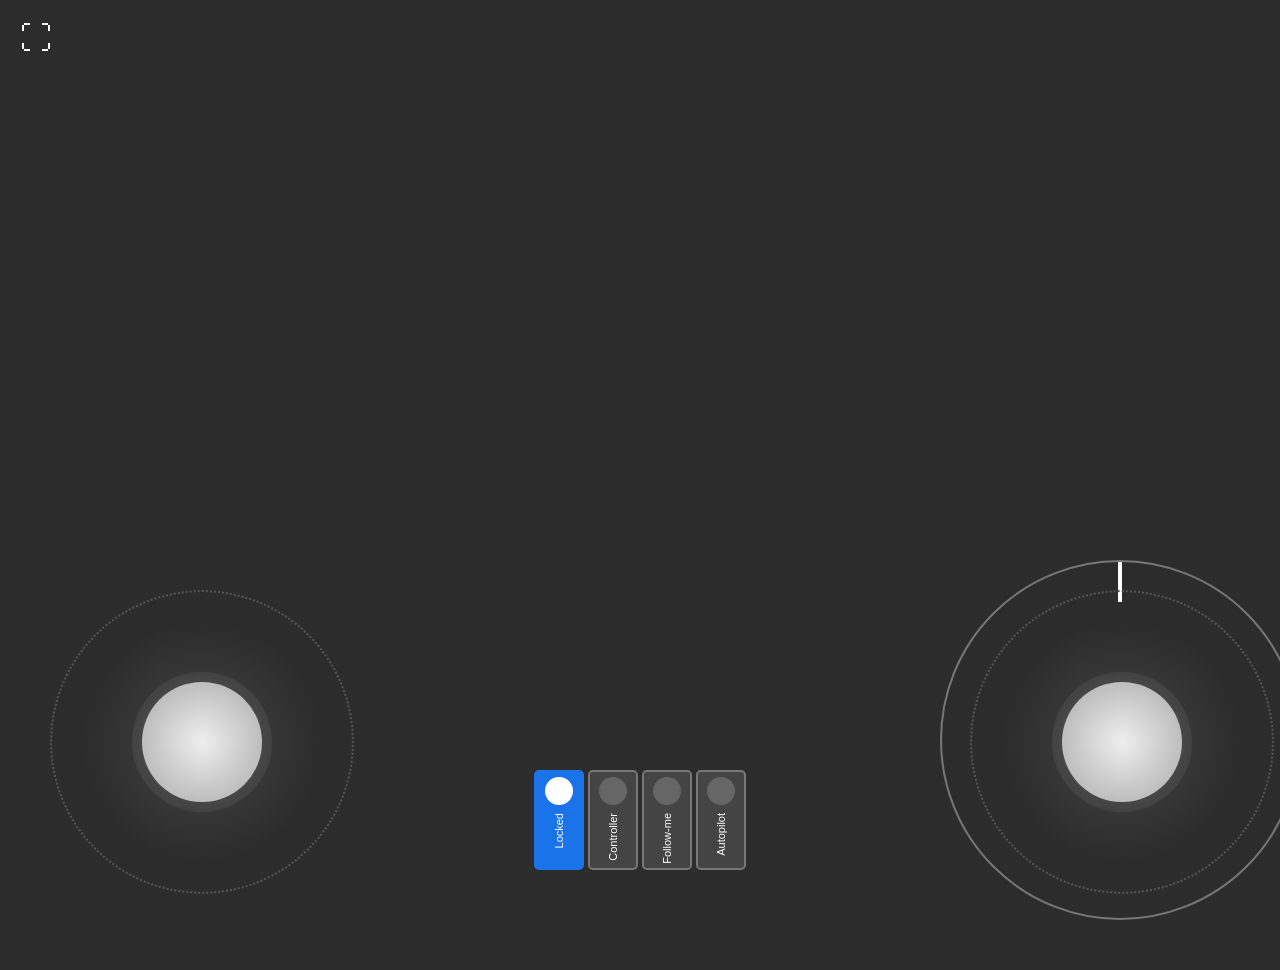
<file: static/index.html>
<!-- applications/web-app/static/index.html -->

<!DOCTYPE html>
<html lang="en">

<head>
    <meta charset="UTF-8">
    <title>X-LINUX-RBT1 Controller</title>
    <link rel="stylesheet" href="/static/css/styles.css">
    <script src="/static/js/script.js" defer></script>
</head>

<body>
    <button id="fullscreen-button" class="fullscreen-button">
        &#x26F6;
    </button>
    <div id="container">
        <!-- Left Joystick -->
        <div id="left-joystick" class="joystick">
            <div class="dial-container">
                <!-- Dummy Outer Dial -->
                <div class="outer-dial">
                    <div class="c5 dummy"></div>
                </div>
                <!-- Inner Joystick -->
                <div class="joystick-inner">
                    <div class="outer-circle c4">
                        <div class="circle c3">
                            <div class="arrows vertical-arrows"></div>
                            <div class="circle c2">
                                <div class="circle c1"></div>
                            </div>
                        </div>
                    </div>
                </div>
            </div>
        </div>

        <!-- Mode Selector -->
        <div id="mode-selector">
            <div class="mode-buttons">
                <button class="mode-button" data-mode="locked" id="mode-locked">
                    <div class="button-icon"></div>
                    <div class="button-label">Locked </div>
                </button>
                <button class="mode-button" data-mode="controller" id="mode-controller">
                    <div class="button-icon"></div>
                    <div class="button-label">Controller</div>
                </button>
                <button class="mode-button" data-mode="follow-me" id="mode-follow-me">
                    <div class="button-icon"></div>
                    <div class="button-label">Follow-me</div>
                </button>
                <button class="mode-button" data-mode="autopilot" id="mode-autopilot">
                    <div class="button-icon"></div>
                    <div class="button-label">Autopilot</div>
                </button>
            </div>
        </div>

        <!-- Right Joystick -->
        <div id="right-joystick" class="joystick">
            <div class="dial-container">
                <!-- Outer Dial -->
                <div class="outer-dial">
                    <div class="c5">
                        <div class="dial-indicator"></div>
                    </div>
                </div>
                <!-- Inner Joystick -->
                <div class="joystick-inner">
                    <div class="outer-circle c4">
                        <div class="circle c3">
                            <div class="arrows cross-arrows"></div>
                            <div class="circle c2">
                                <div class="circle c1"></div>
                            </div>
                        </div>
                    </div>
                </div>
            </div>
        </div>
    </div>
</body>

</html>
</file>
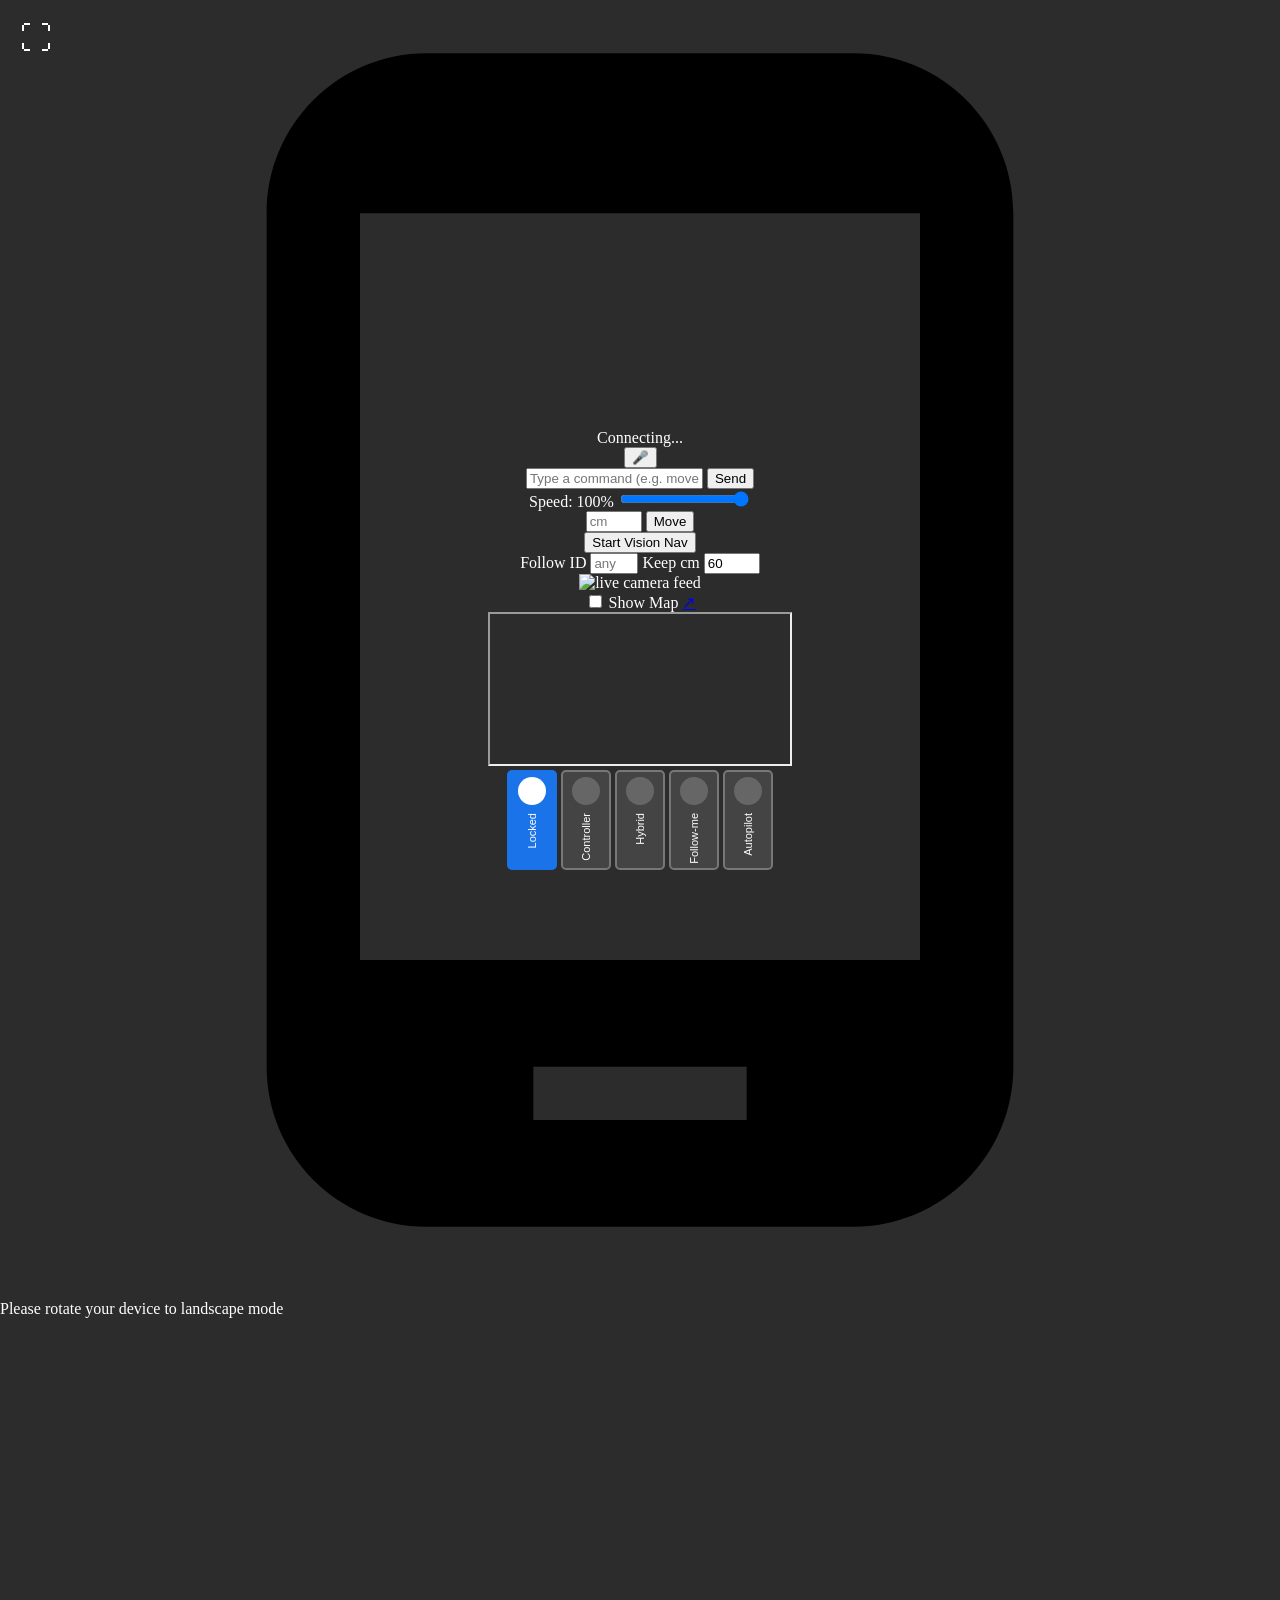
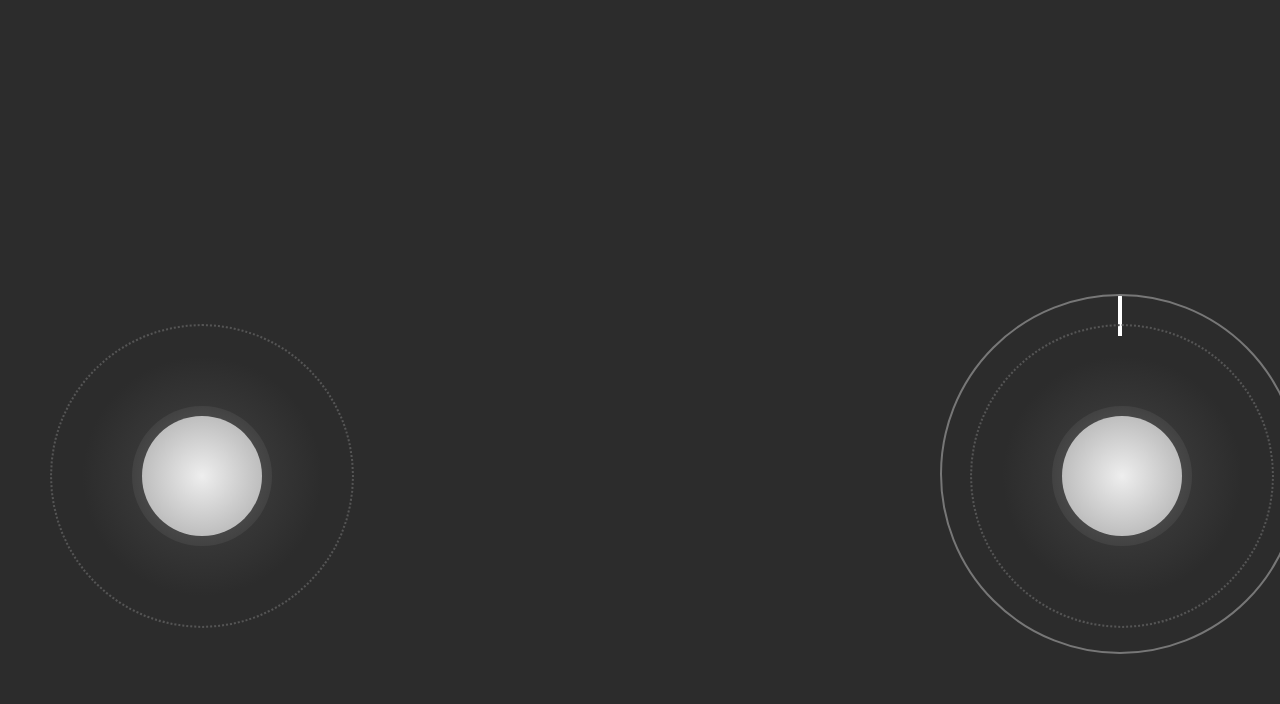
<file: applications/web-app/static/index.html>
<!-- applications/web-app/static/index.html -->

<!DOCTYPE html>
<html lang="en">

<head>
    <meta charset="UTF-8">
    <title>X-LINUX-RBT1 Controller</title>
    <link rel="stylesheet" href="/static/css/styles.css">
    <script src="/static/js/script.js" defer></script>
</head>

<body>
    <!-- Orientation Lock Overlay -->
    <div id="orientation-lock">
        <svg viewBox="0 0 24 24">
            <path d="M16 1H8C6.34 1 5 2.34 5 4v16c0 1.66 1.34 3 3 3h8c1.66 0 3-1.34 3-3V4c0-1.66-1.34-3-3-3zm-2 20h-4v-1h4v1zm3.25-3H6.75V4h10.5v14z"/>
        </svg>
        <p>Please rotate your device to landscape mode</p>
    </div>

    <button id="fullscreen-button" class="fullscreen-button">
        &#x26F6;
    </button>
    <div id="container">
        <!-- Left Joystick -->
        <div id="left-joystick" class="joystick">
            <div class="dial-container">
                <!-- Dummy Outer Dial -->
                <div class="outer-dial">
                    <div class="c5 dummy"></div>
                </div>
                <!-- Inner Joystick -->
                <div class="joystick-inner">
                    <div class="outer-circle c4">
                        <div class="circle c3">
                            <div class="arrows vertical-arrows"></div>
                            <div class="circle c2">
                                <div class="circle c1"></div>
                            </div>
                        </div>
                    </div>
                </div>
            </div>
        </div>

        <!-- Mode Selector -->
        <div id="mode-selector">
            <!-- Drive Type Indicator -->
            <div id="drive-type-indicator">
                <span id="drive-type-label">Connecting...</span>
            </div>
            <!-- Voice Control -->
            <div id="voice-control">
                <button id="voice-button" title="Voice control">&#x1F3A4;</button>
                <span id="voice-status"></span>
            </div>
            <!-- Manual voice-command text input (bypasses mic, same intent classifier) -->
            <div id="voice-text-control">
                <input type="text" id="voice-text-input" placeholder="Type a command (e.g. move forward)">
                <button id="voice-text-send" title="Send as voice command">Send</button>
            </div>
            <!-- Speed Limit -->
            <div id="speed-control">
                <label for="speed-slider">Speed: <span id="speed-value">100</span>%</label>
                <input type="range" id="speed-slider" min="10" max="100" step="5" value="100">
            </div>
            <!-- Closed-loop move-by-distance, using mouse odometry -->
            <div id="move-cm-control">
                <input type="number" id="move-cm-input" min="1" max="500" step="1" placeholder="cm">
                <button id="move-cm-send" title="Drive forward this many cm">Move</button>
                <span id="move-cm-status"></span>
            </div>
            <!-- ArUco drive-to-marker vision nav -->
            <div id="vision-nav-control">
                <button id="vision-nav-btn" title="See an ArUco marker and drive up to it">Start Vision Nav</button>
                <span id="vision-nav-status"></span>
            </div>
            <!-- Follow-me settings: which marker to follow + gap to keep.
                 Applied when the follow-me mode button is selected. -->
            <div id="follow-control">
                <label title="ArUco marker ID to follow (blank = nearest)">Follow ID
                    <input type="number" id="follow-marker-id" min="0" max="49" step="1" placeholder="any">
                </label>
                <label title="Distance to keep from the marker, in cm">Keep cm
                    <input type="number" id="follow-distance-cm" min="10" max="300" step="5" value="60">
                </label>
                <span id="follow-status"></span>
            </div>
            <!-- Autopilot map waypoints settings -->
            <div id="autopilot-control" style="display: none;">
                <div class="autopilot-header" style="font-weight: bold; margin-bottom: 5px;">
                    Autopilot Waypoint Map
                </div>
                <div id="waypoint-list" style="max-height: 120px; overflow-y: auto; margin-bottom: 5px;">
                    <!-- Dynamic waypoint rows -->
                </div>
                <div class="autopilot-actions" style="margin-bottom: 5px;">
                    <button type="button" id="add-waypoint-btn" style="padding: 4px 8px;">+ Add Waypoint</button>
                </div>
                <div class="autopilot-options" style="margin-bottom: 5px; font-size: 0.85rem;">
                    <label title="Rotate to search if target marker is not visible">
                        <input type="checkbox" id="autopilot-rotate-search"> Rotate to search if not found
                    </label>
                </div>
                <button type="button" id="start-autopilot-btn" style="padding: 6px 12px; font-weight: bold;">Start Autopilot Map</button>
                <span id="autopilot-status" style="display: block; font-size: 0.85rem; margin-top: 4px;"></span>
            </div>
            <!-- Always-on live camera feed with ArUco detection overlay -->
            <div id="vision-feed">
                <img id="vision-feed-img" alt="live camera feed">
            </div>
            <!-- Odometry Map Widget -->
            <div id="map-widget">
                <div id="map-widget-header">
                    <label><input type="checkbox" id="map-toggle"> Show Map</label>
                    <a id="map-fullpage-link" href="/map" target="_blank" title="Open full map">&#x2197;</a>
                </div>
                <iframe id="map-frame" title="Robot map"></iframe>
            </div>
            <div class="mode-buttons">
                <button class="mode-button" data-mode="locked" id="mode-locked">
                    <div class="button-icon"></div>
                    <div class="button-label">Locked </div>
                </button>
                <button class="mode-button" data-mode="controller" id="mode-controller">
                    <div class="button-icon"></div>
                    <div class="button-label">Controller</div>
                </button>
                <button class="mode-button" data-mode="hybrid" id="mode-hybrid">
                    <div class="button-icon"></div>
                    <div class="button-label">Hybrid</div>
                </button>
                <button class="mode-button" data-mode="follow-me" id="mode-follow-me">
                    <div class="button-icon"></div>
                    <div class="button-label">Follow-me</div>
                </button>
                <button class="mode-button" data-mode="autopilot" id="mode-autopilot">
                    <div class="button-icon"></div>
                    <div class="button-label">Autopilot</div>
                </button>
            </div>
        </div>

        <!-- Right Joystick -->
        <div id="right-joystick" class="joystick">
            <div class="dial-container">
                <!-- Outer Dial -->
                <div class="outer-dial">
                    <div class="c5">
                        <div class="dial-indicator"></div>
                    </div>
                </div>
                <!-- Inner Joystick -->
                <div class="joystick-inner">
                    <div class="outer-circle c4">
                        <div class="circle c3">
                            <div class="arrows cross-arrows"></div>
                            <div class="circle c2">
                                <div class="circle c1"></div>
                            </div>
                        </div>
                    </div>
                </div>
            </div>
        </div>
    </div>
</body>

</html>
</file>
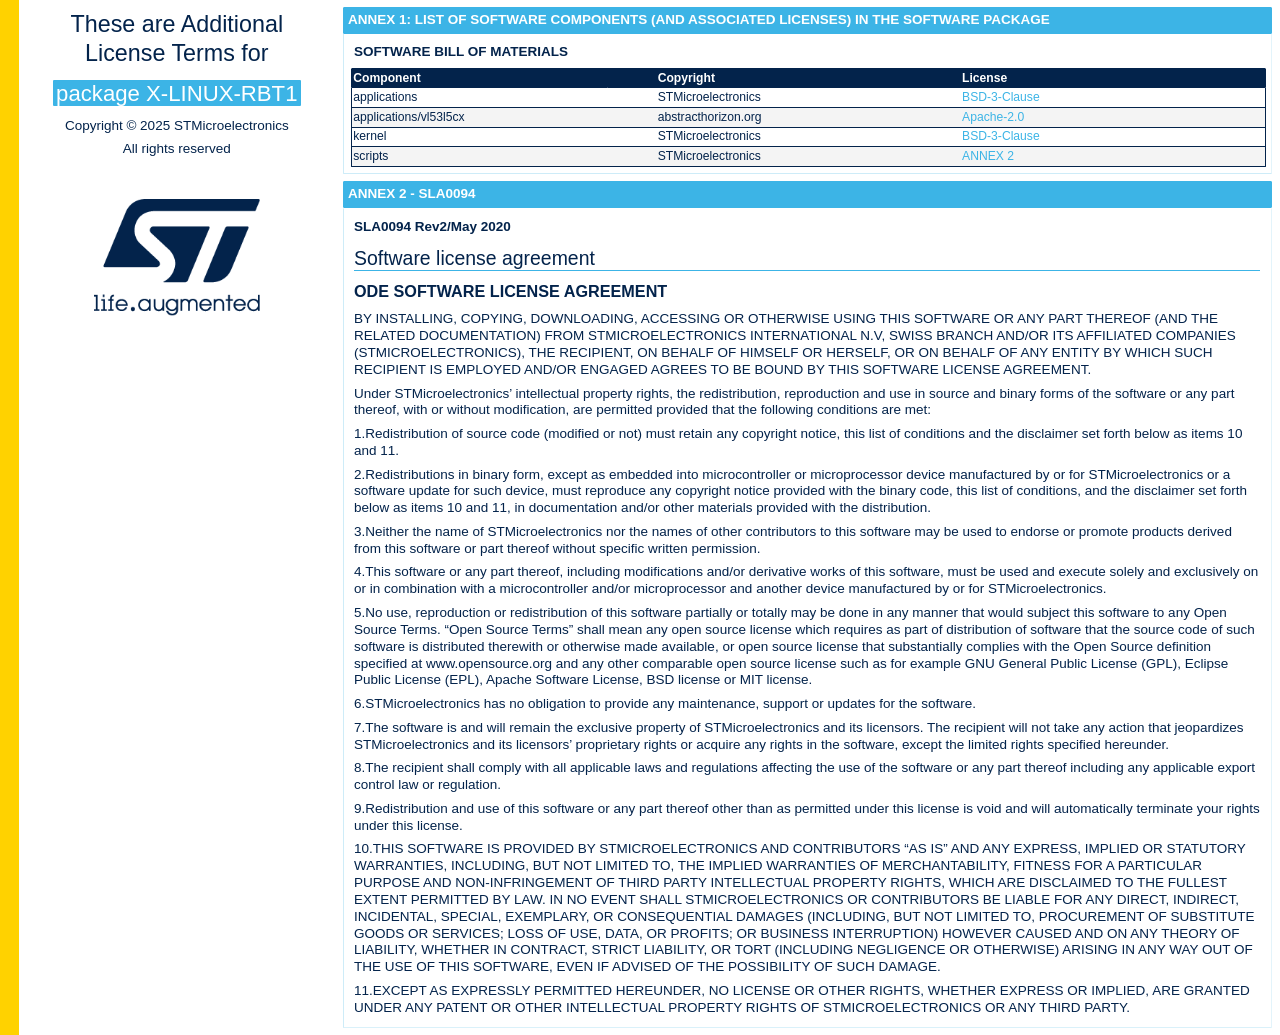
<file: www.st.com/SLA0095_Additional_License_Terms_for_X-LINUX-RBT1.html>
<!DOCTYPE html>
<html xmlns="http://www.w3.org/1999/xhtml" lang="en" xml:lang="en">
<head>
  <meta charset="utf-8" />
  <meta name="generator" content="pandoc" />
  <meta name="viewport" content="width=device-width, initial-scale=1.0, user-scalable=yes" />
  <title>Additional License Terms for X-LINUX-RBT1</title>
  <style>
    code{white-space: pre-wrap;}
    span.smallcaps{font-variant: small-caps;}
    span.underline{text-decoration: underline;}
    div.column{display: inline-block; vertical-align: top; width: 50%;}
    div.hanging-indent{margin-left: 1.5em; text-indent: -1.5em;}
    ul.task-list{list-style: none;}
  </style>
  <style type="text/css">@charset "UTF-8";



:root {
--fore-color: #03234b;
--secondary-fore-color: #03234b;
--back-color: #ffffff;
--secondary-back-color: #ffffff;
--blockquote-color: #e6007e;
--pre-color: #e6007e;
--border-color: #3cb4e6;
--secondary-border-color: #3cb4e6;
--heading-ratio: 1.2;
--universal-margin: 0.5rem;
--universal-padding: 0.25rem;
--universal-border-radius: 0.075rem;
--background-margin: 1.5%;
--a-link-color: #3cb4e6;
--a-visited-color: #8c0078; }
html {
font-size: 13.5px; }
a, b, del, em, i, ins, q, span, strong, u {
font-size: 1em; }
html, * {
font-family: -apple-system, BlinkMacSystemFont, Helvetica, arial, sans-serif;
line-height: 1.25;
-webkit-text-size-adjust: 100%; }
* {
font-size: 1rem; }
body {
margin: 0;
color: var(--fore-color);
@background: var(--back-color);
background: var(--back-color) linear-gradient(#ffd200, #ffd200) repeat-y left top;
background-size: var(--background-margin);
}
details {
display: block; }
summary {
display: list-item; }
abbr[title] {
border-bottom: none;
text-decoration: underline dotted; }
input {
overflow: visible; }
img {
max-width: 100%;
height: auto; }
h1, h2, h3, h4, h5, h6 {
line-height: 1.25;
margin: calc(1.5 * var(--universal-margin)) var(--universal-margin);
font-weight: 400; }
h1 small, h2 small, h3 small, h4 small, h5 small, h6 small {
color: var(--secondary-fore-color);
display: block;
margin-top: -0.25rem; }
h1 {
font-size: calc(1rem * var(--heading-ratio) * var(--heading-ratio) * var(--heading-ratio)); }
h2 {
font-size: calc(1rem * var(--heading-ratio) * var(--heading-ratio) );
border-style: none none solid none ; border-width: thin;
border-color: var(--border-color); }
h3 {
font-size: calc(1rem * var(--heading-ratio) ); }
h4 {
font-size: calc(1rem * var(--heading-ratio)); }
h5 {
font-size: 1rem; }
h6 {
font-size: calc(1rem / var(--heading-ratio)); }
p {
margin: var(--universal-margin); }
ol, ul {
margin: var(--universal-margin);
padding-left: calc(3 * var(--universal-margin)); }
b, strong {
font-weight: 700; }
hr {
box-sizing: content-box;
border: 0;
line-height: 1.25em;
margin: var(--universal-margin);
height: 0.0714285714rem;
background: linear-gradient(to right, transparent, var(--border-color) 20%, var(--border-color) 80%, transparent); }
blockquote {
display: block;
position: relative;
font-style: italic;
color: var(--secondary-fore-color);
margin: var(--universal-margin);
padding: calc(3 * var(--universal-padding));
border: 0.0714285714rem solid var(--secondary-border-color);
border-left: 0.3rem solid var(--blockquote-color);
border-radius: 0 var(--universal-border-radius) var(--universal-border-radius) 0; }
blockquote:before {
position: absolute;
top: calc(0rem - var(--universal-padding));
left: 0;
font-family: sans-serif;
font-size: 2rem;
font-weight: 800;
content: "\201c";
color: var(--blockquote-color); }
blockquote[cite]:after {
font-style: normal;
font-size: 0.75em;
font-weight: 700;
content: "\a— " attr(cite);
white-space: pre; }
code, kbd, pre, samp {
font-family: Menlo, Consolas, monospace;
font-size: 0.85em; }
code {
background: var(--secondary-back-color);
border-radius: var(--universal-border-radius);
padding: calc(var(--universal-padding) / 4) calc(var(--universal-padding) / 2); }
kbd {
background: var(--fore-color);
color: var(--back-color);
border-radius: var(--universal-border-radius);
padding: calc(var(--universal-padding) / 4) calc(var(--universal-padding) / 2); }
pre {
overflow: auto;
background: var(--secondary-back-color);
padding: calc(1.5 * var(--universal-padding));
margin: var(--universal-margin);
border: 0.0714285714rem solid var(--secondary-border-color);
border-left: 0.2857142857rem solid var(--pre-color);
border-radius: 0 var(--universal-border-radius) var(--universal-border-radius) 0; }
sup, sub, code, kbd {
line-height: 0;
position: relative;
vertical-align: baseline; }
small, sup, sub, figcaption {
font-size: 0.75em; }
sup {
top: -0.5em; }
sub {
bottom: -0.25em; }
figure {
margin: var(--universal-margin); }
figcaption {
color: var(--secondary-fore-color); }
a {
text-decoration: none; }
a:link {
color: var(--a-link-color); }
a:visited {
color: var(--a-visited-color); }
a:hover, a:focus {
text-decoration: underline; }

.container {
margin: 0 auto;
padding: 0 calc(1.5 * var(--universal-padding)); }
.row {
box-sizing: border-box;
display: flex;
flex: 0 1 auto;
flex-flow: row wrap;
margin: 0 0 0 var(--background-margin); }
.col-sm,
[class^='col-sm-'],
[class^='col-sm-offset-'],
.row[class*='cols-sm-'] > * {
box-sizing: border-box;
flex: 0 0 auto;
padding: 0 calc(var(--universal-padding) / 2); }
.col-sm,
.row.cols-sm > * {
max-width: 100%;
flex-grow: 1;
flex-basis: 0; }
.col-sm-1,
.row.cols-sm-1 > * {
max-width: 8.3333333333%;
flex-basis: 8.3333333333%; }
.col-sm-offset-0 {
margin-left: 0; }
.col-sm-2,
.row.cols-sm-2 > * {
max-width: 16.6666666667%;
flex-basis: 16.6666666667%; }
.col-sm-offset-1 {
margin-left: 8.3333333333%; }
.col-sm-3,
.row.cols-sm-3 > * {
max-width: 25%;
flex-basis: 25%; }
.col-sm-offset-2 {
margin-left: 16.6666666667%; }
.col-sm-4,
.row.cols-sm-4 > * {
max-width: 33.3333333333%;
flex-basis: 33.3333333333%; }
.col-sm-offset-3 {
margin-left: 25%; }
.col-sm-5,
.row.cols-sm-5 > * {
max-width: 41.6666666667%;
flex-basis: 41.6666666667%; }
.col-sm-offset-4 {
margin-left: 33.3333333333%; }
.col-sm-6,
.row.cols-sm-6 > * {
max-width: 50%;
flex-basis: 50%; }
.col-sm-offset-5 {
margin-left: 41.6666666667%; }
.col-sm-7,
.row.cols-sm-7 > * {
max-width: 58.3333333333%;
flex-basis: 58.3333333333%; }
.col-sm-offset-6 {
margin-left: 50%; }
.col-sm-8,
.row.cols-sm-8 > * {
max-width: 66.6666666667%;
flex-basis: 66.6666666667%; }
.col-sm-offset-7 {
margin-left: 58.3333333333%; }
.col-sm-9,
.row.cols-sm-9 > * {
max-width: 75%;
flex-basis: 75%; }
.col-sm-offset-8 {
margin-left: 66.6666666667%; }
.col-sm-10,
.row.cols-sm-10 > * {
max-width: 83.3333333333%;
flex-basis: 83.3333333333%; }
.col-sm-offset-9 {
margin-left: 75%; }
.col-sm-11,
.row.cols-sm-11 > * {
max-width: 91.6666666667%;
flex-basis: 91.6666666667%; }
.col-sm-offset-10 {
margin-left: 83.3333333333%; }
.col-sm-12,
.row.cols-sm-12 > * {
max-width: 100%;
flex-basis: 100%; }
.col-sm-offset-11 {
margin-left: 91.6666666667%; }
.col-sm-normal {
order: initial; }
.col-sm-first {
order: -999; }
.col-sm-last {
order: 999; }
@media screen and (min-width: 500px) {
.col-md,
[class^='col-md-'],
[class^='col-md-offset-'],
.row[class*='cols-md-'] > * {
box-sizing: border-box;
flex: 0 0 auto;
padding: 0 calc(var(--universal-padding) / 2); }
.col-md,
.row.cols-md > * {
max-width: 100%;
flex-grow: 1;
flex-basis: 0; }
.col-md-1,
.row.cols-md-1 > * {
max-width: 8.3333333333%;
flex-basis: 8.3333333333%; }
.col-md-offset-0 {
margin-left: 0; }
.col-md-2,
.row.cols-md-2 > * {
max-width: 16.6666666667%;
flex-basis: 16.6666666667%; }
.col-md-offset-1 {
margin-left: 8.3333333333%; }
.col-md-3,
.row.cols-md-3 > * {
max-width: 25%;
flex-basis: 25%; }
.col-md-offset-2 {
margin-left: 16.6666666667%; }
.col-md-4,
.row.cols-md-4 > * {
max-width: 33.3333333333%;
flex-basis: 33.3333333333%; }
.col-md-offset-3 {
margin-left: 25%; }
.col-md-5,
.row.cols-md-5 > * {
max-width: 41.6666666667%;
flex-basis: 41.6666666667%; }
.col-md-offset-4 {
margin-left: 33.3333333333%; }
.col-md-6,
.row.cols-md-6 > * {
max-width: 50%;
flex-basis: 50%; }
.col-md-offset-5 {
margin-left: 41.6666666667%; }
.col-md-7,
.row.cols-md-7 > * {
max-width: 58.3333333333%;
flex-basis: 58.3333333333%; }
.col-md-offset-6 {
margin-left: 50%; }
.col-md-8,
.row.cols-md-8 > * {
max-width: 66.6666666667%;
flex-basis: 66.6666666667%; }
.col-md-offset-7 {
margin-left: 58.3333333333%; }
.col-md-9,
.row.cols-md-9 > * {
max-width: 75%;
flex-basis: 75%; }
.col-md-offset-8 {
margin-left: 66.6666666667%; }
.col-md-10,
.row.cols-md-10 > * {
max-width: 83.3333333333%;
flex-basis: 83.3333333333%; }
.col-md-offset-9 {
margin-left: 75%; }
.col-md-11,
.row.cols-md-11 > * {
max-width: 91.6666666667%;
flex-basis: 91.6666666667%; }
.col-md-offset-10 {
margin-left: 83.3333333333%; }
.col-md-12,
.row.cols-md-12 > * {
max-width: 100%;
flex-basis: 100%; }
.col-md-offset-11 {
margin-left: 91.6666666667%; }
.col-md-normal {
order: initial; }
.col-md-first {
order: -999; }
.col-md-last {
order: 999; } }
@media screen and (min-width: 1280px) {
.col-lg,
[class^='col-lg-'],
[class^='col-lg-offset-'],
.row[class*='cols-lg-'] > * {
box-sizing: border-box;
flex: 0 0 auto;
padding: 0 calc(var(--universal-padding) / 2); }
.col-lg,
.row.cols-lg > * {
max-width: 100%;
flex-grow: 1;
flex-basis: 0; }
.col-lg-1,
.row.cols-lg-1 > * {
max-width: 8.3333333333%;
flex-basis: 8.3333333333%; }
.col-lg-offset-0 {
margin-left: 0; }
.col-lg-2,
.row.cols-lg-2 > * {
max-width: 16.6666666667%;
flex-basis: 16.6666666667%; }
.col-lg-offset-1 {
margin-left: 8.3333333333%; }
.col-lg-3,
.row.cols-lg-3 > * {
max-width: 25%;
flex-basis: 25%; }
.col-lg-offset-2 {
margin-left: 16.6666666667%; }
.col-lg-4,
.row.cols-lg-4 > * {
max-width: 33.3333333333%;
flex-basis: 33.3333333333%; }
.col-lg-offset-3 {
margin-left: 25%; }
.col-lg-5,
.row.cols-lg-5 > * {
max-width: 41.6666666667%;
flex-basis: 41.6666666667%; }
.col-lg-offset-4 {
margin-left: 33.3333333333%; }
.col-lg-6,
.row.cols-lg-6 > * {
max-width: 50%;
flex-basis: 50%; }
.col-lg-offset-5 {
margin-left: 41.6666666667%; }
.col-lg-7,
.row.cols-lg-7 > * {
max-width: 58.3333333333%;
flex-basis: 58.3333333333%; }
.col-lg-offset-6 {
margin-left: 50%; }
.col-lg-8,
.row.cols-lg-8 > * {
max-width: 66.6666666667%;
flex-basis: 66.6666666667%; }
.col-lg-offset-7 {
margin-left: 58.3333333333%; }
.col-lg-9,
.row.cols-lg-9 > * {
max-width: 75%;
flex-basis: 75%; }
.col-lg-offset-8 {
margin-left: 66.6666666667%; }
.col-lg-10,
.row.cols-lg-10 > * {
max-width: 83.3333333333%;
flex-basis: 83.3333333333%; }
.col-lg-offset-9 {
margin-left: 75%; }
.col-lg-11,
.row.cols-lg-11 > * {
max-width: 91.6666666667%;
flex-basis: 91.6666666667%; }
.col-lg-offset-10 {
margin-left: 83.3333333333%; }
.col-lg-12,
.row.cols-lg-12 > * {
max-width: 100%;
flex-basis: 100%; }
.col-lg-offset-11 {
margin-left: 91.6666666667%; }
.col-lg-normal {
order: initial; }
.col-lg-first {
order: -999; }
.col-lg-last {
order: 999; } }

:root {
--card-back-color: #3cb4e6;
--card-fore-color: #03234b;
--card-border-color: #03234b; }
.card {
display: flex;
flex-direction: column;
justify-content: space-between;
align-self: center;
position: relative;
width: 100%;
background: var(--card-back-color);
color: var(--card-fore-color);
border: 0.0714285714rem solid var(--card-border-color);
border-radius: var(--universal-border-radius);
margin: var(--universal-margin);
overflow: hidden; }
@media screen and (min-width: 320px) {
.card {
max-width: 320px; } }
.card > .sectione {
background: var(--card-back-color);
color: var(--card-fore-color);
box-sizing: border-box;
margin: 0;
border: 0;
border-radius: 0;
border-bottom: 0.0714285714rem solid var(--card-border-color);
padding: var(--universal-padding);
width: 100%; }
.card > .sectione.media {
height: 200px;
padding: 0;
-o-object-fit: cover;
object-fit: cover; }
.card > .sectione:last-child {
border-bottom: 0; }

@media screen and (min-width: 240px) {
.card.small {
max-width: 240px; } }
@media screen and (min-width: 480px) {
.card.large {
max-width: 480px; } }
.card.fluid {
max-width: 100%;
width: auto; }
.card.warning {
--card-back-color: #e5b8b7;
--card-fore-color: #3b234b;
--card-border-color: #8c0078; }
.card.error {
--card-back-color: #464650;
--card-fore-color: #ffffff;
--card-border-color: #8c0078; }
.card > .sectione.dark {
--card-back-color: #3b234b;
--card-fore-color: #ffffff; }
.card > .sectione.double-padded {
padding: calc(1.5 * var(--universal-padding)); }


:root {
--form-back-color: #ffe97f;
--form-fore-color: #03234b;
--form-border-color: #3cb4e6;
--input-back-color: #ffffff;
--input-fore-color: #03234b;
--input-border-color: #3cb4e6;
--input-focus-color: #0288d1;
--input-invalid-color: #d32f2f;
--button-back-color: #e2e2e2;
--button-hover-back-color: #dcdcdc;
--button-fore-color: #212121;
--button-border-color: transparent;
--button-hover-border-color: transparent;
--button-group-border-color: rgba(124, 124, 124, 0.54); }
form {
background: var(--form-back-color);
color: var(--form-fore-color);
border: 0.0714285714rem solid var(--form-border-color);
border-radius: var(--universal-border-radius);
margin: var(--universal-margin);
padding: calc(2 * var(--universal-padding)) var(--universal-padding); }
fieldset {
border: 0.0714285714rem solid var(--form-border-color);
border-radius: var(--universal-border-radius);
margin: calc(var(--universal-margin) / 4);
padding: var(--universal-padding); }
legend {
box-sizing: border-box;
display: table;
max-width: 100%;
white-space: normal;
font-weight: 500;
padding: calc(var(--universal-padding) / 2); }
label {
padding: calc(var(--universal-padding) / 2) var(--universal-padding); }
.input-group {
display: inline-block; }
.input-group.fluid {
display: flex;
align-items: center;
justify-content: center; }
.input-group.fluid > input {
max-width: 100%;
flex-grow: 1;
flex-basis: 0px; }
@media screen and (max-width: 499px) {
.input-group.fluid {
align-items: stretch;
flex-direction: column; } }
.input-group.vertical {
display: flex;
align-items: stretch;
flex-direction: column; }
.input-group.vertical > input {
max-width: 100%;
flex-grow: 1;
flex-basis: 0px; }
[type="number"]::-webkit-inner-spin-button, [type="number"]::-webkit-outer-spin-button {
height: auto; }
[type="search"] {
-webkit-appearance: textfield;
outline-offset: -2px; }
[type="search"]::-webkit-search-cancel-button,
[type="search"]::-webkit-search-decoration {
-webkit-appearance: none; }
input:not([type]), [type="text"], [type="email"], [type="number"], [type="search"],
[type="password"], [type="url"], [type="tel"], [type="checkbox"], [type="radio"], textarea, select {
box-sizing: border-box;
background: var(--input-back-color);
color: var(--input-fore-color);
border: 0.0714285714rem solid var(--input-border-color);
border-radius: var(--universal-border-radius);
margin: calc(var(--universal-margin) / 2);
padding: var(--universal-padding) calc(1.5 * var(--universal-padding)); }
input:not([type="button"]):not([type="submit"]):not([type="reset"]):hover, input:not([type="button"]):not([type="submit"]):not([type="reset"]):focus, textarea:hover, textarea:focus, select:hover, select:focus {
border-color: var(--input-focus-color);
box-shadow: none; }
input:not([type="button"]):not([type="submit"]):not([type="reset"]):invalid, input:not([type="button"]):not([type="submit"]):not([type="reset"]):focus:invalid, textarea:invalid, textarea:focus:invalid, select:invalid, select:focus:invalid {
border-color: var(--input-invalid-color);
box-shadow: none; }
input:not([type="button"]):not([type="submit"]):not([type="reset"])[readonly], textarea[readonly], select[readonly] {
background: var(--secondary-back-color); }
select {
max-width: 100%; }
option {
overflow: hidden;
text-overflow: ellipsis; }
[type="checkbox"], [type="radio"] {
-webkit-appearance: none;
-moz-appearance: none;
appearance: none;
position: relative;
height: calc(1rem + var(--universal-padding) / 2);
width: calc(1rem + var(--universal-padding) / 2);
vertical-align: text-bottom;
padding: 0;
flex-basis: calc(1rem + var(--universal-padding) / 2) !important;
flex-grow: 0 !important; }
[type="checkbox"]:checked:before, [type="radio"]:checked:before {
position: absolute; }
[type="checkbox"]:checked:before {
content: '\2713';
font-family: sans-serif;
font-size: calc(1rem + var(--universal-padding) / 2);
top: calc(0rem - var(--universal-padding));
left: calc(var(--universal-padding) / 4); }
[type="radio"] {
border-radius: 100%; }
[type="radio"]:checked:before {
border-radius: 100%;
content: '';
top: calc(0.0714285714rem + var(--universal-padding) / 2);
left: calc(0.0714285714rem + var(--universal-padding) / 2);
background: var(--input-fore-color);
width: 0.5rem;
height: 0.5rem; }
:placeholder-shown {
color: var(--input-fore-color); }
::-ms-placeholder {
color: var(--input-fore-color);
opacity: 0.54; }
button::-moz-focus-inner, [type="button"]::-moz-focus-inner, [type="reset"]::-moz-focus-inner, [type="submit"]::-moz-focus-inner {
border-style: none;
padding: 0; }
button, html [type="button"], [type="reset"], [type="submit"] {
-webkit-appearance: button; }
button {
overflow: visible;
text-transform: none; }
button, [type="button"], [type="submit"], [type="reset"],
a.button, label.button, .button,
a[role="button"], label[role="button"], [role="button"] {
display: inline-block;
background: var(--button-back-color);
color: var(--button-fore-color);
border: 0.0714285714rem solid var(--button-border-color);
border-radius: var(--universal-border-radius);
padding: var(--universal-padding) calc(1.5 * var(--universal-padding));
margin: var(--universal-margin);
text-decoration: none;
cursor: pointer;
transition: background 0.3s; }
button:hover, button:focus, [type="button"]:hover, [type="button"]:focus, [type="submit"]:hover, [type="submit"]:focus, [type="reset"]:hover, [type="reset"]:focus,
a.button:hover,
a.button:focus, label.button:hover, label.button:focus, .button:hover, .button:focus,
a[role="button"]:hover,
a[role="button"]:focus, label[role="button"]:hover, label[role="button"]:focus, [role="button"]:hover, [role="button"]:focus {
background: var(--button-hover-back-color);
border-color: var(--button-hover-border-color); }
input:disabled, input[disabled], textarea:disabled, textarea[disabled], select:disabled, select[disabled], button:disabled, button[disabled], .button:disabled, .button[disabled], [role="button"]:disabled, [role="button"][disabled] {
cursor: not-allowed;
opacity: 0.75; }
.button-group {
display: flex;
border: 0.0714285714rem solid var(--button-group-border-color);
border-radius: var(--universal-border-radius);
margin: var(--universal-margin); }
.button-group > button, .button-group [type="button"], .button-group > [type="submit"], .button-group > [type="reset"], .button-group > .button, .button-group > [role="button"] {
margin: 0;
max-width: 100%;
flex: 1 1 auto;
text-align: center;
border: 0;
border-radius: 0;
box-shadow: none; }
.button-group > :not(:first-child) {
border-left: 0.0714285714rem solid var(--button-group-border-color); }
@media screen and (max-width: 499px) {
.button-group {
flex-direction: column; }
.button-group > :not(:first-child) {
border: 0;
border-top: 0.0714285714rem solid var(--button-group-border-color); } }

button.primary, [type="button"].primary, [type="submit"].primary, [type="reset"].primary, .button.primary, [role="button"].primary {
--button-back-color: #1976d2;
--button-fore-color: #f8f8f8; }
button.primary:hover, button.primary:focus, [type="button"].primary:hover, [type="button"].primary:focus, [type="submit"].primary:hover, [type="submit"].primary:focus, [type="reset"].primary:hover, [type="reset"].primary:focus, .button.primary:hover, .button.primary:focus, [role="button"].primary:hover, [role="button"].primary:focus {
--button-hover-back-color: #1565c0; }
button.secondary, [type="button"].secondary, [type="submit"].secondary, [type="reset"].secondary, .button.secondary, [role="button"].secondary {
--button-back-color: #d32f2f;
--button-fore-color: #f8f8f8; }
button.secondary:hover, button.secondary:focus, [type="button"].secondary:hover, [type="button"].secondary:focus, [type="submit"].secondary:hover, [type="submit"].secondary:focus, [type="reset"].secondary:hover, [type="reset"].secondary:focus, .button.secondary:hover, .button.secondary:focus, [role="button"].secondary:hover, [role="button"].secondary:focus {
--button-hover-back-color: #c62828; }
button.tertiary, [type="button"].tertiary, [type="submit"].tertiary, [type="reset"].tertiary, .button.tertiary, [role="button"].tertiary {
--button-back-color: #308732;
--button-fore-color: #f8f8f8; }
button.tertiary:hover, button.tertiary:focus, [type="button"].tertiary:hover, [type="button"].tertiary:focus, [type="submit"].tertiary:hover, [type="submit"].tertiary:focus, [type="reset"].tertiary:hover, [type="reset"].tertiary:focus, .button.tertiary:hover, .button.tertiary:focus, [role="button"].tertiary:hover, [role="button"].tertiary:focus {
--button-hover-back-color: #277529; }
button.inverse, [type="button"].inverse, [type="submit"].inverse, [type="reset"].inverse, .button.inverse, [role="button"].inverse {
--button-back-color: #212121;
--button-fore-color: #f8f8f8; }
button.inverse:hover, button.inverse:focus, [type="button"].inverse:hover, [type="button"].inverse:focus, [type="submit"].inverse:hover, [type="submit"].inverse:focus, [type="reset"].inverse:hover, [type="reset"].inverse:focus, .button.inverse:hover, .button.inverse:focus, [role="button"].inverse:hover, [role="button"].inverse:focus {
--button-hover-back-color: #111; }
button.small, [type="button"].small, [type="submit"].small, [type="reset"].small, .button.small, [role="button"].small {
padding: calc(0.5 * var(--universal-padding)) calc(0.75 * var(--universal-padding));
margin: var(--universal-margin); }
button.large, [type="button"].large, [type="submit"].large, [type="reset"].large, .button.large, [role="button"].large {
padding: calc(1.5 * var(--universal-padding)) calc(2 * var(--universal-padding));
margin: var(--universal-margin); }


:root {
--header-back-color: #03234b;
--header-hover-back-color: #ffd200;
--header-fore-color: #ffffff;
--header-border-color: #3cb4e6;
--nav-back-color: #ffffff;
--nav-hover-back-color: #ffe97f;
--nav-fore-color: #e6007e;
--nav-border-color: #3cb4e6;
--nav-link-color: #3cb4e6;
--footer-fore-color: #ffffff;
--footer-back-color: #03234b;
--footer-border-color: #3cb4e6;
--footer-link-color: #3cb4e6;
--drawer-back-color: #ffffff;
--drawer-hover-back-color: #ffe97f;
--drawer-border-color: #3cb4e6;
--drawer-close-color: #e6007e; }
header {
height: 2.75rem;
background: var(--header-back-color);
color: var(--header-fore-color);
border-bottom: 0.0714285714rem solid var(--header-border-color);
padding: calc(var(--universal-padding) / 4) 0;
white-space: nowrap;
overflow-x: auto;
overflow-y: hidden; }
header.row {
box-sizing: content-box; }
header .logo {
color: var(--header-fore-color);
font-size: 1.75rem;
padding: var(--universal-padding) calc(2 * var(--universal-padding));
text-decoration: none; }
header button, header [type="button"], header .button, header [role="button"] {
box-sizing: border-box;
position: relative;
top: calc(0rem - var(--universal-padding) / 4);
height: calc(3.1875rem + var(--universal-padding) / 2);
background: var(--header-back-color);
line-height: calc(3.1875rem - var(--universal-padding) * 1.5);
text-align: center;
color: var(--header-fore-color);
border: 0;
border-radius: 0;
margin: 0;
text-transform: uppercase; }
header button:hover, header button:focus, header [type="button"]:hover, header [type="button"]:focus, header .button:hover, header .button:focus, header [role="button"]:hover, header [role="button"]:focus {
background: var(--header-hover-back-color); }
nav {
background: var(--nav-back-color);
color: var(--nav-fore-color);
border: 0.0714285714rem solid var(--nav-border-color);
border-radius: var(--universal-border-radius);
margin: var(--universal-margin); }
nav * {
padding: var(--universal-padding) calc(1.5 * var(--universal-padding)); }
nav a, nav a:visited {
display: block;
color: var(--nav-link-color);
border-radius: var(--universal-border-radius);
transition: background 0.3s; }
nav a:hover, nav a:focus, nav a:visited:hover, nav a:visited:focus {
text-decoration: none;
background: var(--nav-hover-back-color); }
nav .sublink-1 {
position: relative;
margin-left: calc(2 * var(--universal-padding)); }
nav .sublink-1:before {
position: absolute;
left: calc(var(--universal-padding) - 1 * var(--universal-padding));
top: -0.0714285714rem;
content: '';
height: 100%;
border: 0.0714285714rem solid var(--nav-border-color);
border-left: 0; }
nav .sublink-2 {
position: relative;
margin-left: calc(4 * var(--universal-padding)); }
nav .sublink-2:before {
position: absolute;
left: calc(var(--universal-padding) - 3 * var(--universal-padding));
top: -0.0714285714rem;
content: '';
height: 100%;
border: 0.0714285714rem solid var(--nav-border-color);
border-left: 0; }
footer {
background: var(--footer-back-color);
color: var(--footer-fore-color);
border-top: 0.0714285714rem solid var(--footer-border-color);
padding: calc(2 * var(--universal-padding)) var(--universal-padding);
font-size: 0.875rem; }
footer a, footer a:visited {
color: var(--footer-link-color); }
header.sticky {
position: -webkit-sticky;
position: sticky;
z-index: 1101;
top: 0; }
footer.sticky {
position: -webkit-sticky;
position: sticky;
z-index: 1101;
bottom: 0; }
.drawer-toggle:before {
display: inline-block;
position: relative;
vertical-align: bottom;
content: '\00a0\2261\00a0';
font-family: sans-serif;
font-size: 1.5em; }
@media screen and (min-width: 500px) {
.drawer-toggle:not(.persistent) {
display: none; } }
[type="checkbox"].drawer {
height: 1px;
width: 1px;
margin: -1px;
overflow: hidden;
position: absolute;
clip: rect(0 0 0 0);
-webkit-clip-path: inset(100%);
clip-path: inset(100%); }
[type="checkbox"].drawer + * {
display: block;
box-sizing: border-box;
position: fixed;
top: 0;
width: 320px;
height: 100vh;
overflow-y: auto;
background: var(--drawer-back-color);
border: 0.0714285714rem solid var(--drawer-border-color);
border-radius: 0;
margin: 0;
z-index: 1110;
right: -320px;
transition: right 0.3s; }
[type="checkbox"].drawer + * .drawer-close {
position: absolute;
top: var(--universal-margin);
right: var(--universal-margin);
z-index: 1111;
width: 2rem;
height: 2rem;
border-radius: var(--universal-border-radius);
padding: var(--universal-padding);
margin: 0;
cursor: pointer;
transition: background 0.3s; }
[type="checkbox"].drawer + * .drawer-close:before {
display: block;
content: '\00D7';
color: var(--drawer-close-color);
position: relative;
font-family: sans-serif;
font-size: 2rem;
line-height: 1;
text-align: center; }
[type="checkbox"].drawer + * .drawer-close:hover, [type="checkbox"].drawer + * .drawer-close:focus {
background: var(--drawer-hover-back-color); }
@media screen and (max-width: 320px) {
[type="checkbox"].drawer + * {
width: 100%; } }
[type="checkbox"].drawer:checked + * {
right: 0; }
@media screen and (min-width: 500px) {
[type="checkbox"].drawer:not(.persistent) + * {
position: static;
height: 100%;
z-index: 1100; }
[type="checkbox"].drawer:not(.persistent) + * .drawer-close {
display: none; } }


:root {
--table-border-color: #03234b;
--table-border-separator-color: #03234b;
--table-head-back-color: #03234b;
--table-head-fore-color: #ffffff;
--table-body-back-color: #ffffff;
--table-body-fore-color: #03234b;
--table-body-alt-back-color: #f4f4f4; }
table {
border-collapse: separate;
border-spacing: 0;
margin: 0;
display: flex;
flex: 0 1 auto;
flex-flow: row wrap;
padding: var(--universal-padding);
padding-top: 0; }
table caption {
font-size: 1rem;
margin: calc(2 * var(--universal-margin)) 0;
max-width: 100%;
flex: 0 0 100%; }
table thead, table tbody {
display: flex;
flex-flow: row wrap;
border: 0.0714285714rem solid var(--table-border-color); }
table thead {
z-index: 999;
border-radius: var(--universal-border-radius) var(--universal-border-radius) 0 0;
border-bottom: 0.0714285714rem solid var(--table-border-separator-color); }
table tbody {
border-top: 0;
margin-top: calc(0 - var(--universal-margin));
border-radius: 0 0 var(--universal-border-radius) var(--universal-border-radius); }
table tr {
display: flex;
padding: 0; }
table th, table td {
padding: calc(0.5 * var(--universal-padding));
font-size: 0.9rem; }
table th {
text-align: left;
background: var(--table-head-back-color);
color: var(--table-head-fore-color); }
table td {
background: var(--table-body-back-color);
color: var(--table-body-fore-color);
border-top: 0.0714285714rem solid var(--table-border-color); }
table:not(.horizontal) {
overflow: auto;
max-height: 100%; }
table:not(.horizontal) thead, table:not(.horizontal) tbody {
max-width: 100%;
flex: 0 0 100%; }
table:not(.horizontal) tr {
flex-flow: row wrap;
flex: 0 0 100%; }
table:not(.horizontal) th, table:not(.horizontal) td {
flex: 1 0 0%;
overflow: hidden;
text-overflow: ellipsis; }
table:not(.horizontal) thead {
position: sticky;
top: 0; }
table:not(.horizontal) tbody tr:first-child td {
border-top: 0; }
table.horizontal {
border: 0; }
table.horizontal thead, table.horizontal tbody {
border: 0;
flex: .2 0 0;
flex-flow: row nowrap; }
table.horizontal tbody {
overflow: auto;
justify-content: space-between;
flex: .8 0 0;
margin-left: 0;
padding-bottom: calc(var(--universal-padding) / 4); }
table.horizontal tr {
flex-direction: column;
flex: 1 0 auto; }
table.horizontal th, table.horizontal td {
width: auto;
border: 0;
border-bottom: 0.0714285714rem solid var(--table-border-color); }
table.horizontal th:not(:first-child), table.horizontal td:not(:first-child) {
border-top: 0; }
table.horizontal th {
text-align: right;
border-left: 0.0714285714rem solid var(--table-border-color);
border-right: 0.0714285714rem solid var(--table-border-separator-color); }
table.horizontal thead tr:first-child {
padding-left: 0; }
table.horizontal th:first-child, table.horizontal td:first-child {
border-top: 0.0714285714rem solid var(--table-border-color); }
table.horizontal tbody tr:last-child td {
border-right: 0.0714285714rem solid var(--table-border-color); }
table.horizontal tbody tr:last-child td:first-child {
border-top-right-radius: 0.25rem; }
table.horizontal tbody tr:last-child td:last-child {
border-bottom-right-radius: 0.25rem; }
table.horizontal thead tr:first-child th:first-child {
border-top-left-radius: 0.25rem; }
table.horizontal thead tr:first-child th:last-child {
border-bottom-left-radius: 0.25rem; }
@media screen and (max-width: 499px) {
table, table.horizontal {
border-collapse: collapse;
border: 0;
width: 100%;
display: table; }
table thead, table th, table.horizontal thead, table.horizontal th {
border: 0;
height: 1px;
width: 1px;
margin: -1px;
overflow: hidden;
padding: 0;
position: absolute;
clip: rect(0 0 0 0);
-webkit-clip-path: inset(100%);
clip-path: inset(100%); }
table tbody, table.horizontal tbody {
border: 0;
display: table-row-group; }
table tr, table.horizontal tr {
display: block;
border: 0.0714285714rem solid var(--table-border-color);
border-radius: var(--universal-border-radius);
background: #ffffff;
padding: var(--universal-padding);
margin: var(--universal-margin);
margin-bottom: calc(1 * var(--universal-margin)); }
table th, table td, table.horizontal th, table.horizontal td {
width: auto; }
table td, table.horizontal td {
display: block;
border: 0;
text-align: right; }
table td:before, table.horizontal td:before {
content: attr(data-label);
float: left;
font-weight: 600; }
table th:first-child, table td:first-child, table.horizontal th:first-child, table.horizontal td:first-child {
border-top: 0; }
table tbody tr:last-child td, table.horizontal tbody tr:last-child td {
border-right: 0; } }
table tr:nth-of-type(2n) > td {
background: var(--table-body-alt-back-color); }
@media screen and (max-width: 500px) {
table tr:nth-of-type(2n) {
background: var(--table-body-alt-back-color); } }
:root {
--table-body-hover-back-color: #90caf9; }
table.hoverable tr:hover, table.hoverable tr:hover > td, table.hoverable tr:focus, table.hoverable tr:focus > td {
background: var(--table-body-hover-back-color); }
@media screen and (max-width: 500px) {
table.hoverable tr:hover, table.hoverable tr:hover > td, table.hoverable tr:focus, table.hoverable tr:focus > td {
background: var(--table-body-hover-back-color); } }


:root {
--mark-back-color: #3cb4e6;
--mark-fore-color: #ffffff; }
mark {
background: var(--mark-back-color);
color: var(--mark-fore-color);
font-size: 0.95em;
line-height: 1em;
border-radius: var(--universal-border-radius);
padding: calc(var(--universal-padding) / 4) var(--universal-padding); }
mark.inline-block {
display: inline-block;
font-size: 1em;
line-height: 1.4;
padding: calc(var(--universal-padding) / 2) var(--universal-padding); }
:root {
--toast-back-color: #424242;
--toast-fore-color: #fafafa; }
.toast {
position: fixed;
bottom: calc(var(--universal-margin) * 3);
left: 50%;
transform: translate(-50%, -50%);
z-index: 1111;
color: var(--toast-fore-color);
background: var(--toast-back-color);
border-radius: calc(var(--universal-border-radius) * 16);
padding: var(--universal-padding) calc(var(--universal-padding) * 3); }
:root {
--tooltip-back-color: #212121;
--tooltip-fore-color: #fafafa; }
.tooltip {
position: relative;
display: inline-block; }
.tooltip:before, .tooltip:after {
position: absolute;
opacity: 0;
clip: rect(0 0 0 0);
-webkit-clip-path: inset(100%);
clip-path: inset(100%);
transition: all 0.3s;
z-index: 1010;
left: 50%; }
.tooltip:not(.bottom):before, .tooltip:not(.bottom):after {
bottom: 75%; }
.tooltip.bottom:before, .tooltip.bottom:after {
top: 75%; }
.tooltip:hover:before, .tooltip:hover:after, .tooltip:focus:before, .tooltip:focus:after {
opacity: 1;
clip: auto;
-webkit-clip-path: inset(0%);
clip-path: inset(0%); }
.tooltip:before {
content: '';
background: transparent;
border: var(--universal-margin) solid transparent;
left: calc(50% - var(--universal-margin)); }
.tooltip:not(.bottom):before {
border-top-color: #212121; }
.tooltip.bottom:before {
border-bottom-color: #212121; }
.tooltip:after {
content: attr(aria-label);
color: var(--tooltip-fore-color);
background: var(--tooltip-back-color);
border-radius: var(--universal-border-radius);
padding: var(--universal-padding);
white-space: nowrap;
transform: translateX(-50%); }
.tooltip:not(.bottom):after {
margin-bottom: calc(2 * var(--universal-margin)); }
.tooltip.bottom:after {
margin-top: calc(2 * var(--universal-margin)); }
:root {
--modal-overlay-color: rgba(0, 0, 0, 0.45);
--modal-close-color: #e6007e;
--modal-close-hover-color: #ffe97f; }
[type="checkbox"].modal {
height: 1px;
width: 1px;
margin: -1px;
overflow: hidden;
position: absolute;
clip: rect(0 0 0 0);
-webkit-clip-path: inset(100%);
clip-path: inset(100%); }
[type="checkbox"].modal + div {
position: fixed;
top: 0;
left: 0;
display: none;
width: 100vw;
height: 100vh;
background: var(--modal-overlay-color); }
[type="checkbox"].modal + div .card {
margin: 0 auto;
max-height: 50vh;
overflow: auto; }
[type="checkbox"].modal + div .card .modal-close {
position: absolute;
top: 0;
right: 0;
width: 1.75rem;
height: 1.75rem;
border-radius: var(--universal-border-radius);
padding: var(--universal-padding);
margin: 0;
cursor: pointer;
transition: background 0.3s; }
[type="checkbox"].modal + div .card .modal-close:before {
display: block;
content: '\00D7';
color: var(--modal-close-color);
position: relative;
font-family: sans-serif;
font-size: 1.75rem;
line-height: 1;
text-align: center; }
[type="checkbox"].modal + div .card .modal-close:hover, [type="checkbox"].modal + div .card .modal-close:focus {
background: var(--modal-close-hover-color); }
[type="checkbox"].modal:checked + div {
display: flex;
flex: 0 1 auto;
z-index: 1200; }
[type="checkbox"].modal:checked + div .card .modal-close {
z-index: 1211; }
:root {
--collapse-label-back-color: #03234b;
--collapse-label-fore-color: #ffffff;
--collapse-label-hover-back-color: #3cb4e6;
--collapse-selected-label-back-color: #3cb4e6;
--collapse-border-color: var(--collapse-label-back-color);
--collapse-selected-border-color: #ceecf8;
--collapse-content-back-color: #ffffff;
--collapse-selected-label-border-color: #3cb4e6; }
.collapse {
width: calc(100% - 2 * var(--universal-margin));
opacity: 1;
display: flex;
flex-direction: column;
margin: var(--universal-margin);
border-radius: var(--universal-border-radius); }
.collapse > [type="radio"], .collapse > [type="checkbox"] {
height: 1px;
width: 1px;
margin: -1px;
overflow: hidden;
position: absolute;
clip: rect(0 0 0 0);
-webkit-clip-path: inset(100%);
clip-path: inset(100%); }
.collapse > label {
flex-grow: 1;
display: inline-block;
height: 1.25rem;
cursor: pointer;
transition: background 0.2s;
color: var(--collapse-label-fore-color);
background: var(--collapse-label-back-color);
border: 0.0714285714rem solid var(--collapse-selected-border-color);
padding: calc(1.25 * var(--universal-padding)); }
.collapse > label:hover, .collapse > label:focus {
background: var(--collapse-label-hover-back-color); }
.collapse > label + div {
flex-basis: auto;
height: 1px;
width: 1px;
margin: -1px;
overflow: hidden;
position: absolute;
clip: rect(0 0 0 0);
-webkit-clip-path: inset(100%);
clip-path: inset(100%);
transition: max-height 0.3s;
max-height: 1px; }
.collapse > :checked + label {
background: var(--collapse-selected-label-back-color);
border-color: var(--collapse-selected-label-border-color); }
.collapse > :checked + label + div {
box-sizing: border-box;
position: relative;
width: 100%;
height: auto;
overflow: auto;
margin: 0;
background: var(--collapse-content-back-color);
border: 0.0714285714rem solid var(--collapse-selected-border-color);
border-top: 0;
padding: var(--universal-padding);
clip: auto;
-webkit-clip-path: inset(0%);
clip-path: inset(0%);
max-height: 100%; }
.collapse > label:not(:first-of-type) {
border-top: 0; }
.collapse > label:first-of-type {
border-radius: var(--universal-border-radius) var(--universal-border-radius) 0 0; }
.collapse > label:last-of-type:not(:first-of-type) {
border-radius: 0 0 var(--universal-border-radius) var(--universal-border-radius); }
.collapse > label:last-of-type:first-of-type {
border-radius: var(--universal-border-radius); }
.collapse > :checked:last-of-type:not(:first-of-type) + label {
border-radius: 0; }
.collapse > :checked:last-of-type + label + div {
border-radius: 0 0 var(--universal-border-radius) var(--universal-border-radius); }

mark.tertiary {
--mark-back-color: #3cb4e6; }
mark.tag {
padding: calc(var(--universal-padding)/2) var(--universal-padding);
border-radius: 1em; }


:root {
--progress-back-color: #3cb4e6;
--progress-fore-color: #555; }
progress {
display: block;
vertical-align: baseline;
-webkit-appearance: none;
-moz-appearance: none;
appearance: none;
height: 0.75rem;
width: calc(100% - 2 * var(--universal-margin));
margin: var(--universal-margin);
border: 0;
border-radius: calc(2 * var(--universal-border-radius));
background: var(--progress-back-color);
color: var(--progress-fore-color); }
progress::-webkit-progress-value {
background: var(--progress-fore-color);
border-top-left-radius: calc(2 * var(--universal-border-radius));
border-bottom-left-radius: calc(2 * var(--universal-border-radius)); }
progress::-webkit-progress-bar {
background: var(--progress-back-color); }
progress::-moz-progress-bar {
background: var(--progress-fore-color);
border-top-left-radius: calc(2 * var(--universal-border-radius));
border-bottom-left-radius: calc(2 * var(--universal-border-radius)); }
progress[value="1000"]::-webkit-progress-value {
border-radius: calc(2 * var(--universal-border-radius)); }
progress[value="1000"]::-moz-progress-bar {
border-radius: calc(2 * var(--universal-border-radius)); }
progress.inline {
display: inline-block;
vertical-align: middle;
width: 60%; }
:root {
--spinner-back-color: #ddd;
--spinner-fore-color: #555; }
@keyframes spinner-donut-anim {
0% {
transform: rotate(0deg); }
100% {
transform: rotate(360deg); } }
.spinner {
display: inline-block;
margin: var(--universal-margin);
border: 0.25rem solid var(--spinner-back-color);
border-left: 0.25rem solid var(--spinner-fore-color);
border-radius: 50%;
width: 1.25rem;
height: 1.25rem;
animation: spinner-donut-anim 1.2s linear infinite; }

progress.primary {
--progress-fore-color: #1976d2; }
progress.secondary {
--progress-fore-color: #d32f2f; }
progress.tertiary {
--progress-fore-color: #308732; }
.spinner.primary {
--spinner-fore-color: #1976d2; }
.spinner.secondary {
--spinner-fore-color: #d32f2f; }
.spinner.tertiary {
--spinner-fore-color: #308732; }

span[class^='icon-'] {
display: inline-block;
height: 1em;
width: 1em;
vertical-align: -0.125em;
background-size: contain;
margin: 0 calc(var(--universal-margin) / 4); }
span[class^='icon-'].secondary {
-webkit-filter: invert(25%);
filter: invert(25%); }
span[class^='icon-'].inverse {
-webkit-filter: invert(100%);
filter: invert(100%); }
span.icon-alert {
background-image: url("data:image/svg+xml,%3Csvg xmlns='http://www.w3.org/2000/svg' width='24' height='24' viewBox='0 0 24 24' fill='none' stroke='%2303234b' stroke-width='2' stroke-linecap='round' stroke-linejoin='round'%3E%3Ccircle cx='12' cy='12' r='10'%3E%3C/circle%3E%3Cline x1='12' y1='8' x2='12' y2='12'%3E%3C/line%3E%3Cline x1='12' y1='16' x2='12' y2='16'%3E%3C/line%3E%3C/svg%3E"); }
span.icon-bookmark {
background-image: url("data:image/svg+xml,%3Csvg xmlns='http://www.w3.org/2000/svg' width='24' height='24' viewBox='0 0 24 24' fill='none' stroke='%2303234b' stroke-width='2' stroke-linecap='round' stroke-linejoin='round'%3E%3Cpath d='M19 21l-7-5-7 5V5a2 2 0 0 1 2-2h10a2 2 0 0 1 2 2z'%3E%3C/path%3E%3C/svg%3E"); }
span.icon-calendar {
background-image: url("data:image/svg+xml,%3Csvg xmlns='http://www.w3.org/2000/svg' width='24' height='24' viewBox='0 0 24 24' fill='none' stroke='%2303234b' stroke-width='2' stroke-linecap='round' stroke-linejoin='round'%3E%3Crect x='3' y='4' width='18' height='18' rx='2' ry='2'%3E%3C/rect%3E%3Cline x1='16' y1='2' x2='16' y2='6'%3E%3C/line%3E%3Cline x1='8' y1='2' x2='8' y2='6'%3E%3C/line%3E%3Cline x1='3' y1='10' x2='21' y2='10'%3E%3C/line%3E%3C/svg%3E"); }
span.icon-credit {
background-image: url("data:image/svg+xml,%3Csvg xmlns='http://www.w3.org/2000/svg' width='24' height='24' viewBox='0 0 24 24' fill='none' stroke='%2303234b' stroke-width='2' stroke-linecap='round' stroke-linejoin='round'%3E%3Crect x='1' y='4' width='22' height='16' rx='2' ry='2'%3E%3C/rect%3E%3Cline x1='1' y1='10' x2='23' y2='10'%3E%3C/line%3E%3C/svg%3E"); }
span.icon-edit {
background-image: url("data:image/svg+xml,%3Csvg xmlns='http://www.w3.org/2000/svg' width='24' height='24' viewBox='0 0 24 24' fill='none' stroke='%2303234b' stroke-width='2' stroke-linecap='round' stroke-linejoin='round'%3E%3Cpath d='M20 14.66V20a2 2 0 0 1-2 2H4a2 2 0 0 1-2-2V6a2 2 0 0 1 2-2h5.34'%3E%3C/path%3E%3Cpolygon points='18 2 22 6 12 16 8 16 8 12 18 2'%3E%3C/polygon%3E%3C/svg%3E"); }
span.icon-link {
background-image: url("data:image/svg+xml,%3Csvg xmlns='http://www.w3.org/2000/svg' width='24' height='24' viewBox='0 0 24 24' fill='none' stroke='%2303234b' stroke-width='2' stroke-linecap='round' stroke-linejoin='round'%3E%3Cpath d='M18 13v6a2 2 0 0 1-2 2H5a2 2 0 0 1-2-2V8a2 2 0 0 1 2-2h6'%3E%3C/path%3E%3Cpolyline points='15 3 21 3 21 9'%3E%3C/polyline%3E%3Cline x1='10' y1='14' x2='21' y2='3'%3E%3C/line%3E%3C/svg%3E"); }
span.icon-help {
background-image: url("data:image/svg+xml,%3Csvg xmlns='http://www.w3.org/2000/svg' width='24' height='24' viewBox='0 0 24 24' fill='none' stroke='%2303234b' stroke-width='2' stroke-linecap='round' stroke-linejoin='round'%3E%3Cpath d='M9.09 9a3 3 0 0 1 5.83 1c0 2-3 3-3 3'%3E%3C/path%3E%3Ccircle cx='12' cy='12' r='10'%3E%3C/circle%3E%3Cline x1='12' y1='17' x2='12' y2='17'%3E%3C/line%3E%3C/svg%3E"); }
span.icon-home {
background-image: url("data:image/svg+xml,%3Csvg xmlns='http://www.w3.org/2000/svg' width='24' height='24' viewBox='0 0 24 24' fill='none' stroke='%2303234b' stroke-width='2' stroke-linecap='round' stroke-linejoin='round'%3E%3Cpath d='M3 9l9-7 9 7v11a2 2 0 0 1-2 2H5a2 2 0 0 1-2-2z'%3E%3C/path%3E%3Cpolyline points='9 22 9 12 15 12 15 22'%3E%3C/polyline%3E%3C/svg%3E"); }
span.icon-info {
background-image: url("data:image/svg+xml,%3Csvg xmlns='http://www.w3.org/2000/svg' width='24' height='24' viewBox='0 0 24 24' fill='none' stroke='%2303234b' stroke-width='2' stroke-linecap='round' stroke-linejoin='round'%3E%3Ccircle cx='12' cy='12' r='10'%3E%3C/circle%3E%3Cline x1='12' y1='16' x2='12' y2='12'%3E%3C/line%3E%3Cline x1='12' y1='8' x2='12' y2='8'%3E%3C/line%3E%3C/svg%3E"); }
span.icon-lock {
background-image: url("data:image/svg+xml,%3Csvg xmlns='http://www.w3.org/2000/svg' width='24' height='24' viewBox='0 0 24 24' fill='none' stroke='%2303234b' stroke-width='2' stroke-linecap='round' stroke-linejoin='round'%3E%3Crect x='3' y='11' width='18' height='11' rx='2' ry='2'%3E%3C/rect%3E%3Cpath d='M7 11V7a5 5 0 0 1 10 0v4'%3E%3C/path%3E%3C/svg%3E"); }
span.icon-mail {
background-image: url("data:image/svg+xml,%3Csvg xmlns='http://www.w3.org/2000/svg' width='24' height='24' viewBox='0 0 24 24' fill='none' stroke='%2303234b' stroke-width='2' stroke-linecap='round' stroke-linejoin='round'%3E%3Cpath d='M4 4h16c1.1 0 2 .9 2 2v12c0 1.1-.9 2-2 2H4c-1.1 0-2-.9-2-2V6c0-1.1.9-2 2-2z'%3E%3C/path%3E%3Cpolyline points='22,6 12,13 2,6'%3E%3C/polyline%3E%3C/svg%3E"); }
span.icon-location {
background-image: url("data:image/svg+xml,%3Csvg xmlns='http://www.w3.org/2000/svg' width='24' height='24' viewBox='0 0 24 24' fill='none' stroke='%2303234b' stroke-width='2' stroke-linecap='round' stroke-linejoin='round'%3E%3Cpath d='M21 10c0 7-9 13-9 13s-9-6-9-13a9 9 0 0 1 18 0z'%3E%3C/path%3E%3Ccircle cx='12' cy='10' r='3'%3E%3C/circle%3E%3C/svg%3E"); }
span.icon-phone {
background-image: url("data:image/svg+xml,%3Csvg xmlns='http://www.w3.org/2000/svg' width='24' height='24' viewBox='0 0 24 24' fill='none' stroke='%2303234b' stroke-width='2' stroke-linecap='round' stroke-linejoin='round'%3E%3Cpath d='M22 16.92v3a2 2 0 0 1-2.18 2 19.79 19.79 0 0 1-8.63-3.07 19.5 19.5 0 0 1-6-6 19.79 19.79 0 0 1-3.07-8.67A2 2 0 0 1 4.11 2h3a2 2 0 0 1 2 1.72 12.84 12.84 0 0 0 .7 2.81 2 2 0 0 1-.45 2.11L8.09 9.91a16 16 0 0 0 6 6l1.27-1.27a2 2 0 0 1 2.11-.45 12.84 12.84 0 0 0 2.81.7A2 2 0 0 1 22 16.92z'%3E%3C/path%3E%3C/svg%3E"); }
span.icon-rss {
background-image: url("data:image/svg+xml,%3Csvg xmlns='http://www.w3.org/2000/svg' width='24' height='24' viewBox='0 0 24 24' fill='none' stroke='%2303234b' stroke-width='2' stroke-linecap='round' stroke-linejoin='round'%3E%3Cpath d='M4 11a9 9 0 0 1 9 9'%3E%3C/path%3E%3Cpath d='M4 4a16 16 0 0 1 16 16'%3E%3C/path%3E%3Ccircle cx='5' cy='19' r='1'%3E%3C/circle%3E%3C/svg%3E"); }
span.icon-search {
background-image: url("data:image/svg+xml,%3Csvg xmlns='http://www.w3.org/2000/svg' width='24' height='24' viewBox='0 0 24 24' fill='none' stroke='%2303234b' stroke-width='2' stroke-linecap='round' stroke-linejoin='round'%3E%3Ccircle cx='11' cy='11' r='8'%3E%3C/circle%3E%3Cline x1='21' y1='21' x2='16.65' y2='16.65'%3E%3C/line%3E%3C/svg%3E"); }
span.icon-settings {
background-image: url("data:image/svg+xml,%3Csvg xmlns='http://www.w3.org/2000/svg' width='24' height='24' viewBox='0 0 24 24' fill='none' stroke='%2303234b' stroke-width='2' stroke-linecap='round' stroke-linejoin='round'%3E%3Ccircle cx='12' cy='12' r='3'%3E%3C/circle%3E%3Cpath d='M19.4 15a1.65 1.65 0 0 0 .33 1.82l.06.06a2 2 0 0 1 0 2.83 2 2 0 0 1-2.83 0l-.06-.06a1.65 1.65 0 0 0-1.82-.33 1.65 1.65 0 0 0-1 1.51V21a2 2 0 0 1-2 2 2 2 0 0 1-2-2v-.09A1.65 1.65 0 0 0 9 19.4a1.65 1.65 0 0 0-1.82.33l-.06.06a2 2 0 0 1-2.83 0 2 2 0 0 1 0-2.83l.06-.06a1.65 1.65 0 0 0 .33-1.82 1.65 1.65 0 0 0-1.51-1H3a2 2 0 0 1-2-2 2 2 0 0 1 2-2h.09A1.65 1.65 0 0 0 4.6 9a1.65 1.65 0 0 0-.33-1.82l-.06-.06a2 2 0 0 1 0-2.83 2 2 0 0 1 2.83 0l.06.06a1.65 1.65 0 0 0 1.82.33H9a1.65 1.65 0 0 0 1-1.51V3a2 2 0 0 1 2-2 2 2 0 0 1 2 2v.09a1.65 1.65 0 0 0 1 1.51 1.65 1.65 0 0 0 1.82-.33l.06-.06a2 2 0 0 1 2.83 0 2 2 0 0 1 0 2.83l-.06.06a1.65 1.65 0 0 0-.33 1.82V9a1.65 1.65 0 0 0 1.51 1H21a2 2 0 0 1 2 2 2 2 0 0 1-2 2h-.09a1.65 1.65 0 0 0-1.51 1z'%3E%3C/path%3E%3C/svg%3E"); }
span.icon-share {
background-image: url("data:image/svg+xml,%3Csvg xmlns='http://www.w3.org/2000/svg' width='24' height='24' viewBox='0 0 24 24' fill='none' stroke='%2303234b' stroke-width='2' stroke-linecap='round' stroke-linejoin='round'%3E%3Ccircle cx='18' cy='5' r='3'%3E%3C/circle%3E%3Ccircle cx='6' cy='12' r='3'%3E%3C/circle%3E%3Ccircle cx='18' cy='19' r='3'%3E%3C/circle%3E%3Cline x1='8.59' y1='13.51' x2='15.42' y2='17.49'%3E%3C/line%3E%3Cline x1='15.41' y1='6.51' x2='8.59' y2='10.49'%3E%3C/line%3E%3C/svg%3E"); }
span.icon-cart {
background-image: url("data:image/svg+xml,%3Csvg xmlns='http://www.w3.org/2000/svg' width='24' height='24' viewBox='0 0 24 24' fill='none' stroke='%2303234b' stroke-width='2' stroke-linecap='round' stroke-linejoin='round'%3E%3Ccircle cx='9' cy='21' r='1'%3E%3C/circle%3E%3Ccircle cx='20' cy='21' r='1'%3E%3C/circle%3E%3Cpath d='M1 1h4l2.68 13.39a2 2 0 0 0 2 1.61h9.72a2 2 0 0 0 2-1.61L23 6H6'%3E%3C/path%3E%3C/svg%3E"); }
span.icon-upload {
background-image: url("data:image/svg+xml,%3Csvg xmlns='http://www.w3.org/2000/svg' width='24' height='24' viewBox='0 0 24 24' fill='none' stroke='%2303234b' stroke-width='2' stroke-linecap='round' stroke-linejoin='round'%3E%3Cpath d='M21 15v4a2 2 0 0 1-2 2H5a2 2 0 0 1-2-2v-4'%3E%3C/path%3E%3Cpolyline points='17 8 12 3 7 8'%3E%3C/polyline%3E%3Cline x1='12' y1='3' x2='12' y2='15'%3E%3C/line%3E%3C/svg%3E"); }
span.icon-user {
background-image: url("data:image/svg+xml,%3Csvg xmlns='http://www.w3.org/2000/svg' width='24' height='24' viewBox='0 0 24 24' fill='none' stroke='%2303234b' stroke-width='2' stroke-linecap='round' stroke-linejoin='round'%3E%3Cpath d='M20 21v-2a4 4 0 0 0-4-4H8a4 4 0 0 0-4 4v2'%3E%3C/path%3E%3Ccircle cx='12' cy='7' r='4'%3E%3C/circle%3E%3C/svg%3E"); }

span.icon-st-update {
background-image: url([data-uri]); }
span.icon-st-add {
background-image: url([data-uri]); }


:root {
--generic-border-color: rgba(0, 0, 0, 0.3);
--generic-box-shadow: 0 0.2857142857rem 0.2857142857rem 0 rgba(0, 0, 0, 0.125), 0 0.1428571429rem 0.1428571429rem -0.1428571429rem rgba(0, 0, 0, 0.125); }
.hidden {
display: none !important; }
.visually-hidden {
position: absolute !important;
width: 1px !important;
height: 1px !important;
margin: -1px !important;
border: 0 !important;
padding: 0 !important;
clip: rect(0 0 0 0) !important;
-webkit-clip-path: inset(100%) !important;
clip-path: inset(100%) !important;
overflow: hidden !important; }
.bordered {
border: 0.0714285714rem solid var(--generic-border-color) !important; }
.rounded {
border-radius: var(--universal-border-radius) !important; }
.circular {
border-radius: 50% !important; }
.shadowed {
box-shadow: var(--generic-box-shadow) !important; }
.responsive-margin {
margin: calc(var(--universal-margin) / 4) !important; }
@media screen and (min-width: 500px) {
.responsive-margin {
margin: calc(var(--universal-margin) / 2) !important; } }
@media screen and (min-width: 1280px) {
.responsive-margin {
margin: var(--universal-margin) !important; } }
.responsive-padding {
padding: calc(var(--universal-padding) / 4) !important; }
@media screen and (min-width: 500px) {
.responsive-padding {
padding: calc(var(--universal-padding) / 2) !important; } }
@media screen and (min-width: 1280px) {
.responsive-padding {
padding: var(--universal-padding) !important; } }
@media screen and (max-width: 499px) {
.hidden-sm {
display: none !important; } }
@media screen and (min-width: 500px) and (max-width: 1279px) {
.hidden-md {
display: none !important; } }
@media screen and (min-width: 1280px) {
.hidden-lg {
display: none !important; } }
@media screen and (max-width: 499px) {
.visually-hidden-sm {
position: absolute !important;
width: 1px !important;
height: 1px !important;
margin: -1px !important;
border: 0 !important;
padding: 0 !important;
clip: rect(0 0 0 0) !important;
-webkit-clip-path: inset(100%) !important;
clip-path: inset(100%) !important;
overflow: hidden !important; } }
@media screen and (min-width: 500px) and (max-width: 1279px) {
.visually-hidden-md {
position: absolute !important;
width: 1px !important;
height: 1px !important;
margin: -1px !important;
border: 0 !important;
padding: 0 !important;
clip: rect(0 0 0 0) !important;
-webkit-clip-path: inset(100%) !important;
clip-path: inset(100%) !important;
overflow: hidden !important; } }
@media screen and (min-width: 1280px) {
.visually-hidden-lg {
position: absolute !important;
width: 1px !important;
height: 1px !important;
margin: -1px !important;
border: 0 !important;
padding: 0 !important;
clip: rect(0 0 0 0) !important;
-webkit-clip-path: inset(100%) !important;
clip-path: inset(100%) !important;
overflow: hidden !important; } }

img[alt="ST logo"] { display: block; margin: auto; width: 75%; max-width: 250px; min-width: 71px; }
img[alt="Cube logo"] { float: right; width: 30%; max-width: 10rem; min-width: 8rem; padding-right: 1rem;}
.figure {
display: block;
margin-left: auto;
margin-right: auto;
text-align: center;
}</style>
  <link href="[data-uri]" rel="icon" type="image/x-icon" />
</head>
<body>
<div class="row">
<div class="col-sm-12 col-lg-3">
<center>
<h1 id="these-are-additional-license-terms-for">These are Additional License Terms for</h1>
<h1 id="package-x-linux-rbt1"><mark>package X-LINUX-RBT1</mark></h1>
<p>Copyright © 2025 STMicroelectronics</p>
<p>All rights reserved</p>
<a href="https://www.st.com" class="logo"><img src="[data-uri]" alt="ST logo" /></a>
</center>
</div>
<div class="col-sm-12 col-lg-9">
<div class="collapse">
<input type="checkbox" id="collapse-section2" checked aria-hidden="true"> <label for="collapse-section2" aria-hidden="true"><strong>ANNEX 1: LIST OF SOFTWARE COMPONENTS (AND ASSOCIATED LICENSES) IN THE SOFTWARE PACKAGE</strong></label>
<div>
<p><strong>SOFTWARE BILL OF MATERIALS</strong></p>
<table>
<thead>
<tr class="header">
<th style="text-align: left;">Component</th>
<th style="text-align: left;">Copyright</th>
<th style="text-align: left;">License</th>
</tr>
</thead>
<tbody>
<tr class="odd">
<td style="text-align: left;">applications</td>
<td style="text-align: left;">STMicroelectronics</td>
<td style="text-align: left;"><a href="https://opensource.org/licenses/BSD-3-Clause">BSD-3-Clause</a></td>
</tr>
<tr class="even">
<td style="text-align: left;">applications/vl53l5cx</td>
<td style="text-align: left;">abstracthorizon.org</td>
<td style="text-align: left;"><a href="https://opensource.org/license/apache-2-0">Apache-2.0</a></td>
</tr>
<tr class="odd">
<td style="text-align: left;">kernel</td>
<td style="text-align: left;">STMicroelectronics</td>
<td style="text-align: left;"><a href="https://opensource.org/licenses/BSD-3-Clause">BSD-3-Clause</a></td>
</tr>
<tr class="even">
<td style="text-align: left;">scripts</td>
<td style="text-align: left;">STMicroelectronics</td>
<td style="text-align: left;"><a href="#collapse-section1">ANNEX 2</a></td>
</tr>
</tbody>
</table>
</div>
</div>
<div class="collapse">
<input type="checkbox" id="collapse-section1" checked aria-hidden="true"> <label for="collapse-section1" aria-hidden="true"><strong>ANNEX 2 - SLA0094</strong></label>
<div>
<p><strong>SLA0094 Rev2/May 2020</strong></p>
<h2 id="software-license-agreement">Software license agreement</h2>
<h3 id="ode-software-license-agreement"><strong>ODE SOFTWARE LICENSE AGREEMENT</strong></h3>
<p>BY INSTALLING, COPYING, DOWNLOADING, ACCESSING OR OTHERWISE USING THIS SOFTWARE OR ANY PART THEREOF (AND THE RELATED DOCUMENTATION) FROM STMICROELECTRONICS INTERNATIONAL N.V, SWISS BRANCH AND/OR ITS AFFILIATED COMPANIES (STMICROELECTRONICS), THE RECIPIENT, ON BEHALF OF HIMSELF OR HERSELF, OR ON BEHALF OF ANY ENTITY BY WHICH SUCH RECIPIENT IS EMPLOYED AND/OR ENGAGED AGREES TO BE BOUND BY THIS SOFTWARE LICENSE AGREEMENT.</p>
<p>Under STMicroelectronics’ intellectual property rights, the redistribution, reproduction and use in source and binary forms of the software or any part thereof, with or without modification, are permitted provided that the following conditions are met:</p>
<p>1.Redistribution of source code (modified or not) must retain any copyright notice, this list of conditions and the disclaimer set forth below as items 10 and 11.</p>
<p>2.Redistributions in binary form, except as embedded into microcontroller or microprocessor device manufactured by or for STMicroelectronics or a software update for such device, must reproduce any copyright notice provided with the binary code, this list of conditions, and the disclaimer set forth below as items 10 and 11, in documentation and/or other materials provided with the distribution.</p>
<p>3.Neither the name of STMicroelectronics nor the names of other contributors to this software may be used to endorse or promote products derived from this software or part thereof without specific written permission.</p>
<p>4.This software or any part thereof, including modifications and/or derivative works of this software, must be used and execute solely and exclusively on or in combination with a microcontroller and/or microprocessor and another device manufactured by or for STMicroelectronics.</p>
<p>5.No use, reproduction or redistribution of this software partially or totally may be done in any manner that would subject this software to any Open Source Terms. “Open Source Terms” shall mean any open source license which requires as part of distribution of software that the source code of such software is distributed therewith or otherwise made available, or open source license that substantially complies with the Open Source definition specified at www.opensource.org and any other comparable open source license such as for example GNU General Public License (GPL), Eclipse Public License (EPL), Apache Software License, BSD license or MIT license.</p>
<p>6.STMicroelectronics has no obligation to provide any maintenance, support or updates for the software.</p>
<p>7.The software is and will remain the exclusive property of STMicroelectronics and its licensors. The recipient will not take any action that jeopardizes STMicroelectronics and its licensors’ proprietary rights or acquire any rights in the software, except the limited rights specified hereunder.</p>
<p>8.The recipient shall comply with all applicable laws and regulations affecting the use of the software or any part thereof including any applicable export control law or regulation.</p>
<p>9.Redistribution and use of this software or any part thereof other than as permitted under this license is void and will automatically terminate your rights under this license.</p>
<p>10.THIS SOFTWARE IS PROVIDED BY STMICROELECTRONICS AND CONTRIBUTORS “AS IS” AND ANY EXPRESS, IMPLIED OR STATUTORY WARRANTIES, INCLUDING, BUT NOT LIMITED TO, THE IMPLIED WARRANTIES OF MERCHANTABILITY, FITNESS FOR A PARTICULAR PURPOSE AND NON-INFRINGEMENT OF THIRD PARTY INTELLECTUAL PROPERTY RIGHTS, WHICH ARE DISCLAIMED TO THE FULLEST EXTENT PERMITTED BY LAW. IN NO EVENT SHALL STMICROELECTRONICS OR CONTRIBUTORS BE LIABLE FOR ANY DIRECT, INDIRECT, INCIDENTAL, SPECIAL, EXEMPLARY, OR CONSEQUENTIAL DAMAGES (INCLUDING, BUT NOT LIMITED TO, PROCUREMENT OF SUBSTITUTE GOODS OR SERVICES; LOSS OF USE, DATA, OR PROFITS; OR BUSINESS INTERRUPTION) HOWEVER CAUSED AND ON ANY THEORY OF LIABILITY, WHETHER IN CONTRACT, STRICT LIABILITY, OR TORT (INCLUDING NEGLIGENCE OR OTHERWISE) ARISING IN ANY WAY OUT OF THE USE OF THIS SOFTWARE, EVEN IF ADVISED OF THE POSSIBILITY OF SUCH DAMAGE.</p>
<p>11.EXCEPT AS EXPRESSLY PERMITTED HEREUNDER, NO LICENSE OR OTHER RIGHTS, WHETHER EXPRESS OR IMPLIED, ARE GRANTED UNDER ANY PATENT OR OTHER INTELLECTUAL PROPERTY RIGHTS OF STMICROELECTRONICS OR ANY THIRD PARTY.</p>
</div>
</div>
</div>
</div>
</body>
</html>
</file>
<file: static/css/styles.css>
/* applications/web-app/static/css/styles.css */

/* Global Styles */
body {
    margin: 0;
    background-color: #2c2c2c;
    color: #ffffff;
    overflow: hidden;
}

#container {
    display: flex;
    flex-direction: row;
    justify-content: space-between;
    align-items: flex-end;
    width: 100vw;
    height: 100vh;
    padding: 20px;
}

/* Joystick Styles */
.joystick {
    position: relative;
    touch-action: none;
}

/* Dial Container (for both joysticks) */
.dial-container {
    position: relative;
    width: 360px;
    height: 360px;
}

/* Outer Dial */
.outer-dial {
    position: absolute;
    top: 0;
    left: 0;
    width: 360px;
    height: 360px;
    touch-action: none;
}

/* Outer Dial Circle (Right Joystick) */
#right-joystick .c5 {
    width: 360px;
    height: 360px;
    border: 2px solid #777;
    border-radius: 50%;
    position: relative;
    transform-origin: center center;
    overflow: hidden;
    box-sizing: border-box;
    background: none;
}

/* Dummy Outer Dial Circle (Left Joystick) */
#left-joystick .c5.dummy {
    width: 360px;
    height: 360px;
    visibility: hidden;
}

/* Dial Indicator */
.dial-indicator {
    position: absolute;
    top: 0;
    left: 50%;
    width: 4px;
    height: 40px;
    background-color: #fff;
    transform: translateX(-50%);
}

/* Joystick Inner Container */
.joystick-inner {
    position: absolute;
    top: 30px;
    left: 30px;
    width: 300px;
    height: 300px;
}

/* Outer Circle and Circle Classes */
.outer-circle,
.circle {
    position: relative;
    border-radius: 50%;
    display: flex;
    justify-content: center;
    align-items: center;
}

/* Circle C4 */
.c4 {
    width: 300px;
    height: 300px;
    border: 2px dotted #555;
}

/* Circle C3 */
.c3 {
    width: 240px;
    height: 240px;
    background: radial-gradient(circle, #444, #222);
}

/* Circle C2 */
.c2 {
    width: 140px;
    height: 140px;
    background: radial-gradient(circle, #666, #333);
}

/* Circle C1 (Thumb) */
.c1 {
    width: 120px;
    height: 120px;
    background: radial-gradient(circle, #eee, #aaa);
}

/* Arrows */
.arrows {
    position: absolute;
}

.vertical-arrows::before,
.vertical-arrows::after,
.cross-arrows::before,
.cross-arrows::after {
    content: '';
    position: absolute;
    width: 0;
    height: 0;
    border: 20px solid transparent;
}

/* Vertical Arrows */
.vertical-arrows::before {
    bottom: 100%;
    left: 50%;
    border-bottom-color: #fff;
    margin-left: -10px;
}

.vertical-arrows::after {
    top: 100%;
    left: 50%;
    border-top-color: #fff;
    margin-left: -10px;
}

/* Cross Arrows */
.cross-arrows::before {
    top: 50%;
    left: 100%;
    border-left-color: #fff;
    margin-top: -10px;
}

.cross-arrows::after {
    top: 50%;
    right: 100%;
    border-right-color: #fff;
    margin-top: -10px;
}

/* Mode Selector */
#mode-selector {
    position: absolute;
    bottom: 30px;
    left: 50%;
    transform: translateX(-50%);
    text-align: center;
}

.mode-buttons {
    display: flex;
    justify-content: center;
    align-items: flex-end;
}

.mode-button {
    background-color: #444;
    border: 2px solid #777;
    margin: 0 2px;
    padding: 5px 2px;
    border-radius: 5px;
    cursor: pointer;
    outline: none;
    width: 50px;
    height: 100px;
    box-sizing: border-box;
    display: flex;
    flex-direction: column;
    align-items: center;
    justify-content: flex-start;
}

.mode-button .button-icon {
    width: 28px;
    height: 28px;
    background-color: #666;
    border-radius: 50%;
    margin-bottom: 8px;
    flex-shrink: 0;
}

.mode-button .button-label {
    font-size: 11px;
    color: #fff;
    writing-mode: vertical-rl;
    text-orientation: mixed;
    transform: rotate(180deg);
    flex-shrink: 0;
    overflow: hidden;
    text-overflow: ellipsis;
}

.mode-button.selected {
    background-color: #1a73e8;
    border-color: #1a73e8;
}

.mode-button.selected .button-icon {
    background-color: #fff;
}

.mode-button:hover {
    background-color: #555;
}

/* Increase touch area for the outer dial */
#right-joystick .outer-dial {
    width: 460px; /* Increased from 360px */
    height: 460px;
    top: -50px;   /* Adjusted to center */
    left: -50px;
}

#right-joystick .c5 {
    width: 360px;
    height: 360px;
    /* Center the dial within the increased touch area */
    position: absolute;
    top: 50px;
    left: 50px;
}

/* Adjust the dial-indicator position */
#right-joystick .dial-indicator {
    position: absolute;
    top: 0;
    left: 50%;
    transform: translateX(-50%);
}

/* Full-Screen Button Styles */
.fullscreen-button {
    position: absolute;
    top: 10px;
    left: 10px;
    background-color: transparent;
    border: none;
    cursor: pointer;
    z-index: 1000;
    padding: 10px;
    font-size: 32px; /* Adjust the font size for visibility */
    color: #fff;     /* Set the color to white */
}

.fullscreen-button:focus {
    outline: none; /* Remove focus outline */
}
</file>
